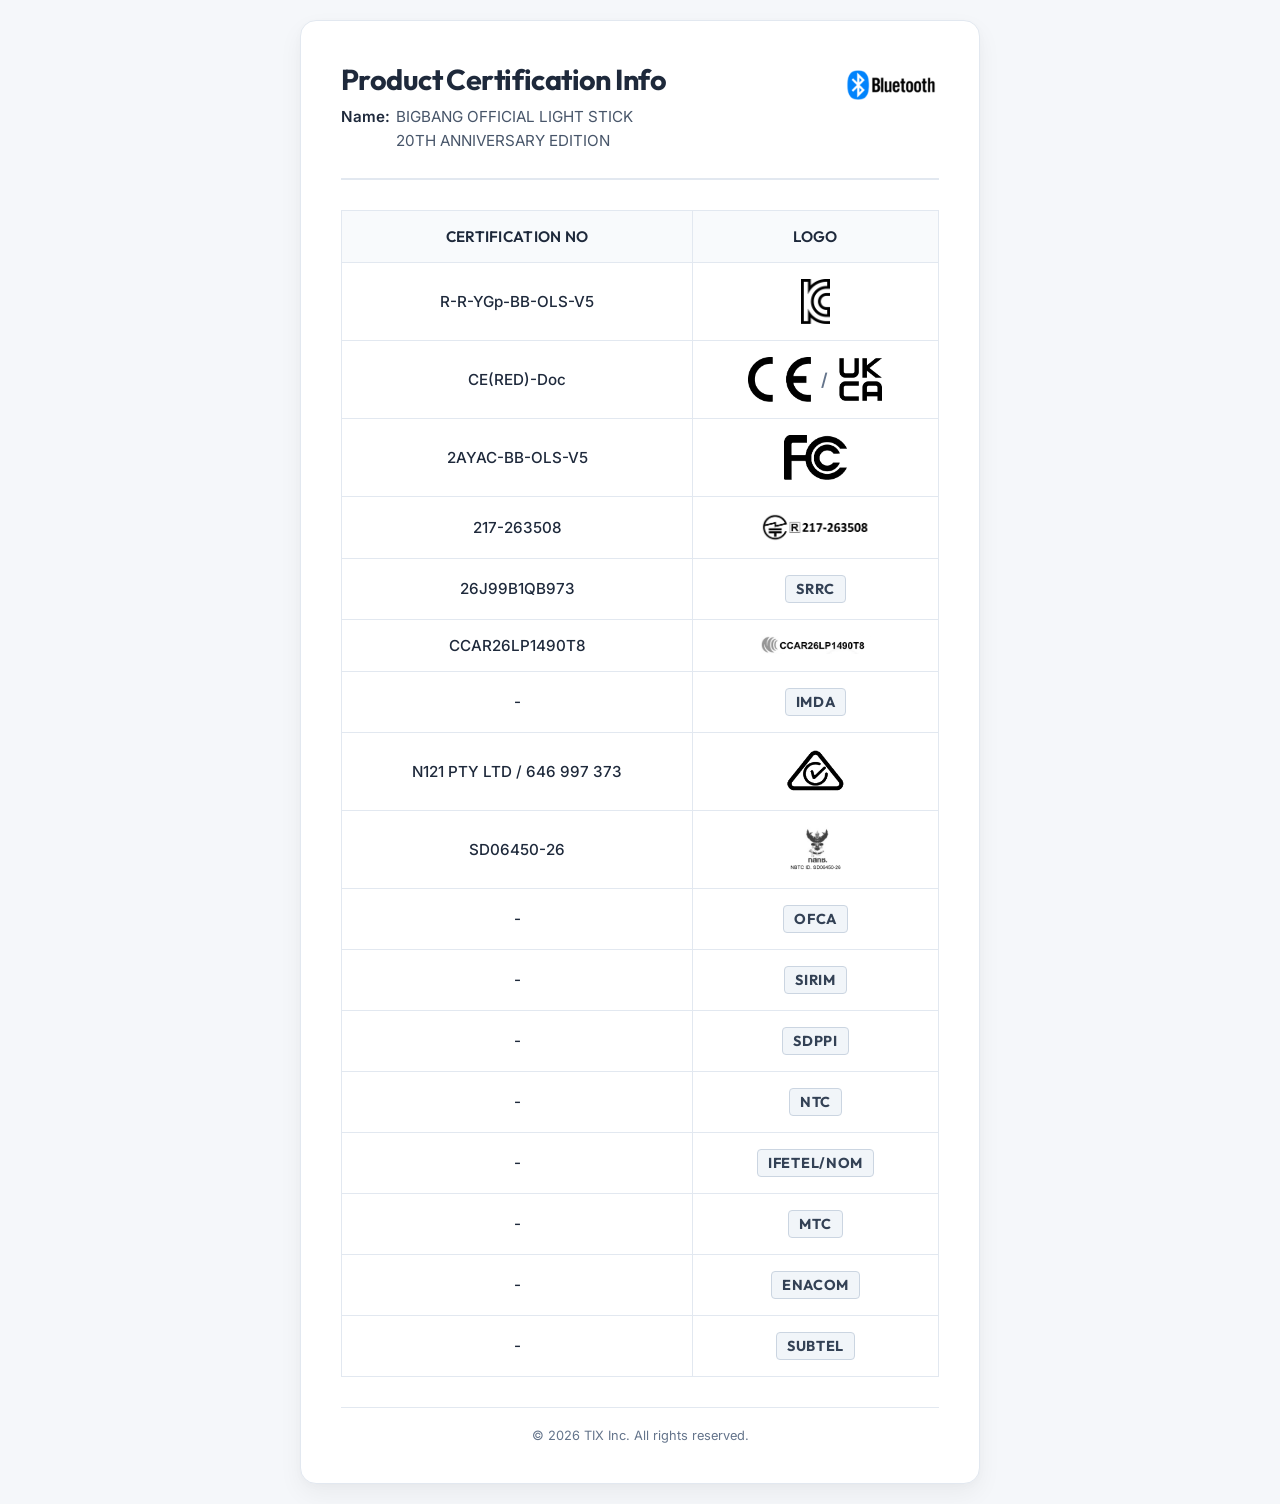
<file: index.html>
<!DOCTYPE html>
<html lang="ko">

<head>
  <meta charset="UTF-8" />
  <meta name="viewport" content="width=device-width, initial-scale=1.0" />
  <title>Product Certification Info</title>
  <link rel="stylesheet" href="style.css" />
  <!-- 구글 폰트 적용 (Outfit & Inter) -->
  <link rel="preconnect" href="https://fonts.googleapis.com" />
  <link rel="preconnect" href="https://fonts.gstatic.com" crossorigin />
  <link
    href="https://fonts.googleapis.com/css2?family=Inter:wght@400;500;600;700&family=Outfit:wght@400;500;600;700&display=swap"
    rel="stylesheet" />
</head>

<body>
  <main class="container">
    <header class="header">
      <div class="product-info">
        <h1>Product Certification Info</h1>
        <div id="product-details" class="product-details">
          <!-- JavaScript로 동적 삽입됨 -->
          <div class="skeleton-text line-1"></div>
          <div class="skeleton-text line-2"></div>
        </div>
      </div>
      <div class="logo-area">
        <img src="bluetooth_logo_icon_128x.png" alt="Bluetooth Logo" class="bluetooth-logo" id="bluetooth-logo-img" />
      </div>
    </header>

    <section class="table-container">
      <table id="info-table">
        <thead>
          <tr>
            <th>Certification No</th>
            <th>Logo</th>
          </tr>
        </thead>
        <tbody id="table-body">
          <!-- JavaScript로 동적 삽입됨 -->
        </tbody>
      </table>
    </section>

    <footer class="footer">
      <p>&copy; 2026 TIX Inc. All rights reserved.</p>
    </footer>
  </main>

  <script src="app.js"></script>
</body>

</html>
</file>
<file: style.css>
/* Global Reset & Variables */
:root {
  --bg-main: #f5f7fa;
  --bg-card: #ffffff;
  --text-primary: #1e293b;
  --text-secondary: #475569;
  --text-muted: #64748b;
  --border-color: #e2e8f0;
  --border-hover: #cbd5e1;
  --table-header-bg: #f8fafc;
  --accent-color: #3b82f6; /* Bluetooth blue accent */
}

* {
  box-sizing: border-box;
  margin: 0;
  padding: 0;
}

body {
  font-family: 'Inter', -apple-system, BlinkMacSystemFont, "Segoe UI", Roboto, Helvetica, Arial, sans-serif;
  background-color: var(--bg-main);
  color: var(--text-primary);
  min-height: 100vh;
  display: flex;
  justify-content: center;
  align-items: center;
  padding: 20px;
  -webkit-font-smoothing: antialiased;
  -moz-osx-font-smoothing: grayscale;
}

/* Container Card */
.container {
  background-color: var(--bg-card);
  width: 100%;
  max-width: 680px;
  padding: 40px;
  border-radius: 16px;
  box-shadow: 0 10px 25px rgba(0, 0, 0, 0.05), 0 2px 10px rgba(0, 0, 0, 0.02);
  border: 1px solid var(--border-color);
}

/* Header Section */
.header {
  display: flex;
  justify-content: space-between;
  align-items: flex-start;
  border-bottom: 2px solid var(--border-color);
  padding-bottom: 24px;
  margin-bottom: 30px;
}

.product-info h1 {
  font-family: 'Outfit', sans-serif;
  font-size: 1.8rem;
  font-weight: 700;
  color: var(--text-primary);
  margin-bottom: 8px;
  letter-spacing: -0.02em;
}

.product-details {
  font-size: 0.95rem;
  line-height: 1.6;
  color: var(--text-secondary);
}

.product-details strong {
  color: var(--text-primary);
  font-weight: 600;
}

.product-name-row {
  display: flex;
  align-items: flex-start;
  gap: 0.4em;
}

.product-name {
  white-space: pre-line;
}

.logo-area {
  flex-shrink: 0;
  margin-left: 16px;
}

.bluetooth-logo {
  height: 48px;
  width: auto;
  object-fit: contain;
}

/* Table Section */
.table-container {
  margin-bottom: 30px;
  width: 100%;
  overflow-x: auto;
}

table {
  width: 100%;
  border-collapse: collapse;
  text-align: center;
}

th, td {
  padding: 16px 20px;
  border: 1px solid var(--border-color);
  vertical-align: middle;
}

th {
  background-color: var(--table-header-bg);
  font-family: 'Outfit', sans-serif;
  font-size: 0.95rem;
  font-weight: 600;
  color: var(--text-primary);
  letter-spacing: 0.02em;
  text-transform: uppercase;
}

td {
  font-size: 0.95rem;
  color: var(--text-primary);
  font-weight: 500;
}

td img {
  max-height: 45px;
  max-width: 110px;
  display: block;
  margin: 0 auto;
  object-fit: contain;
}

.logo-group {
  display: flex;
  align-items: center;
  justify-content: center;
  gap: 10px;
  flex-wrap: wrap;
}

.logo-group img {
  margin: 0;
}

.logo-sep {
  color: var(--text-muted);
  font-weight: 600;
  font-size: 1.1rem;
}

/* Footer Section */
.footer {
  text-align: center;
  padding-top: 20px;
  border-top: 1px solid var(--border-color);
}

.footer p {
  font-size: 0.8rem;
  color: var(--text-muted);
}

/* Skeletons */
.skeleton-text {
  height: 16px;
  background-color: var(--border-color);
  margin-bottom: 8px;
  border-radius: 4px;
}
.skeleton-text.line-1 {
  width: 180px;
}
.skeleton-text.line-2 {
  width: 140px;
}

/* Responsive Adjustments */
@media (max-width: 600px) {
  body {
    padding: 10px;
  }
  
  .container {
    padding: 24px 20px;
    border-radius: 12px;
  }

  .header {
    flex-direction: column-reverse;
    align-items: flex-start;
    padding-bottom: 20px;
    margin-bottom: 24px;
  }

  .logo-area {
    margin-left: 0;
    margin-bottom: 16px;
  }

  .bluetooth-logo {
    height: 40px;
  }

  .product-info h1 {
    font-size: 1.45rem;
  }

  th, td {
    padding: 12px 10px;
    font-size: 0.85rem;
  }

  td img {
    max-height: 35px;
    max-width: 80px;
  }
}

/* Logo Text Badge */
.logo-text-badge {
  display: inline-block;
  font-family: 'Outfit', sans-serif;
  font-size: 0.9rem;
  font-weight: 700;
  color: #334155;
  background-color: #f1f5f9;
  border: 1px solid #cbd5e1;
  padding: 4px 10px;
  border-radius: 4px;
  text-transform: uppercase;
  letter-spacing: 0.05em;
}
</file>
